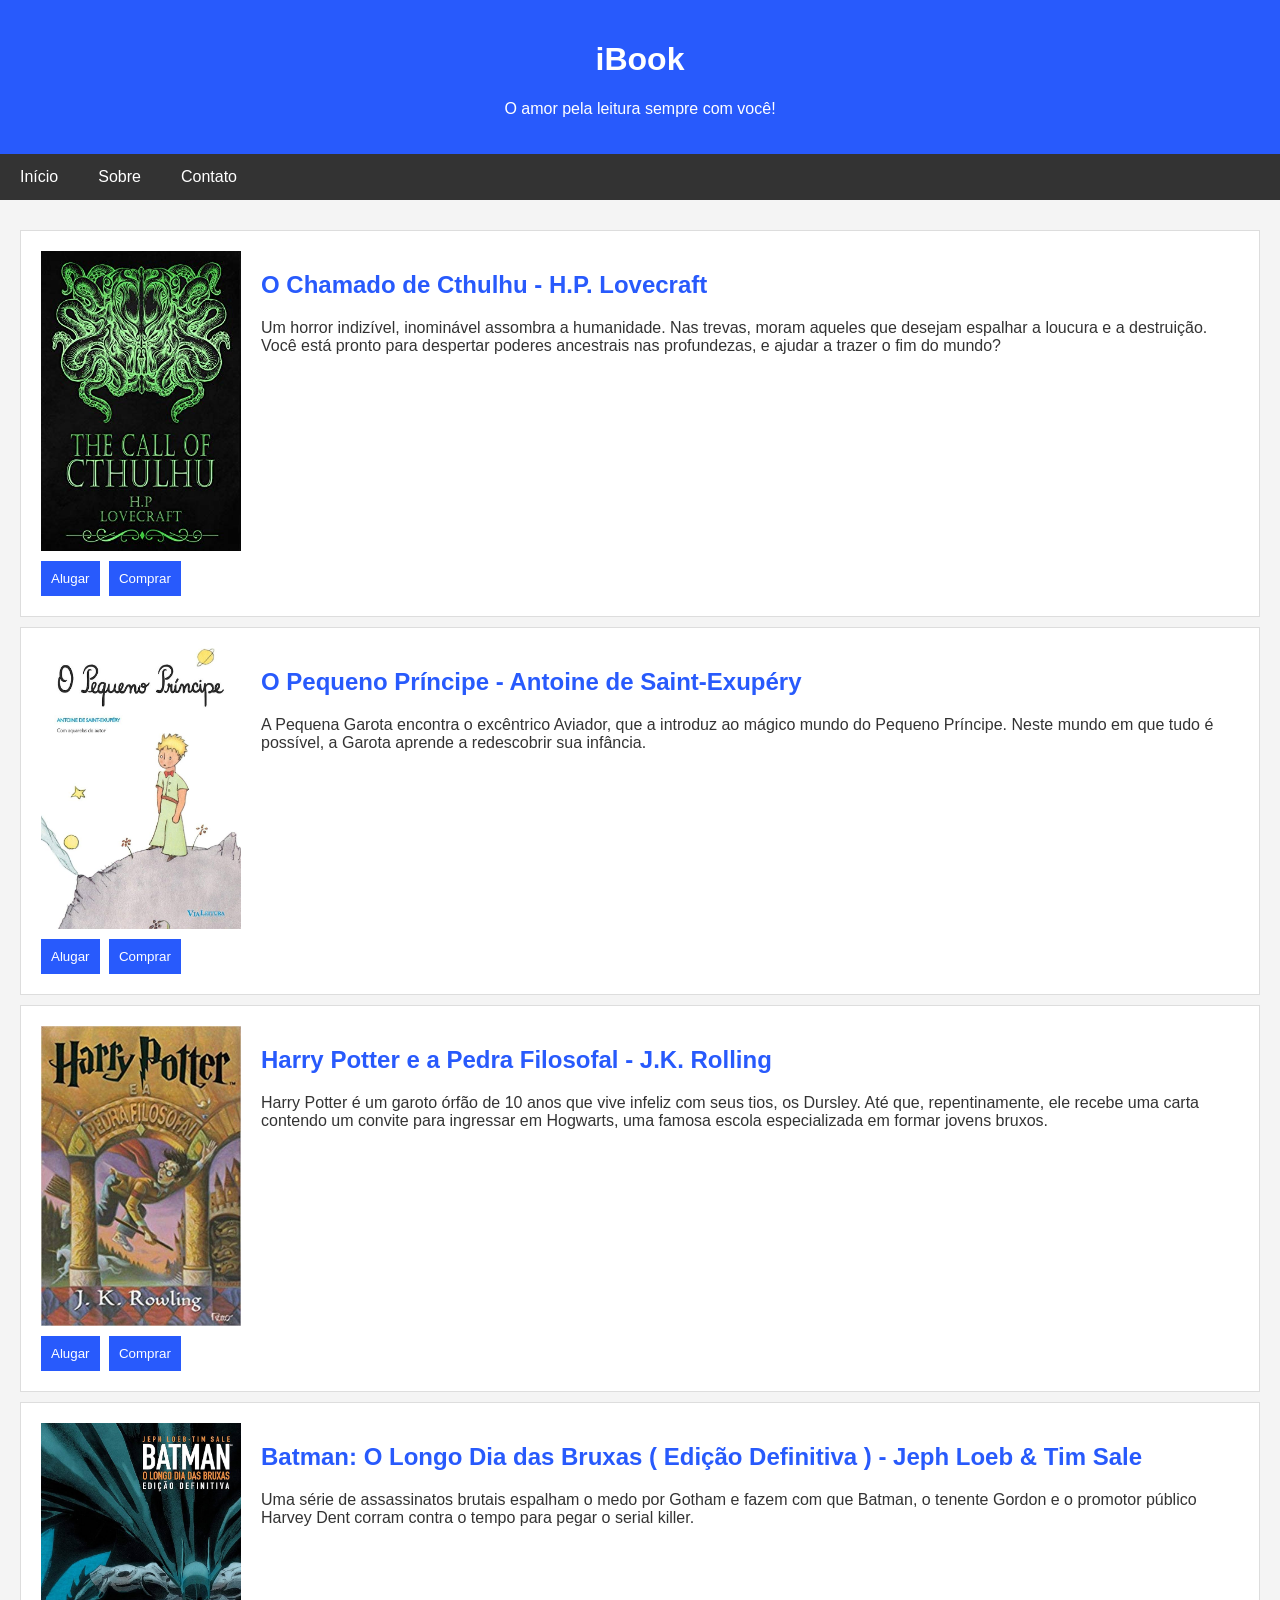
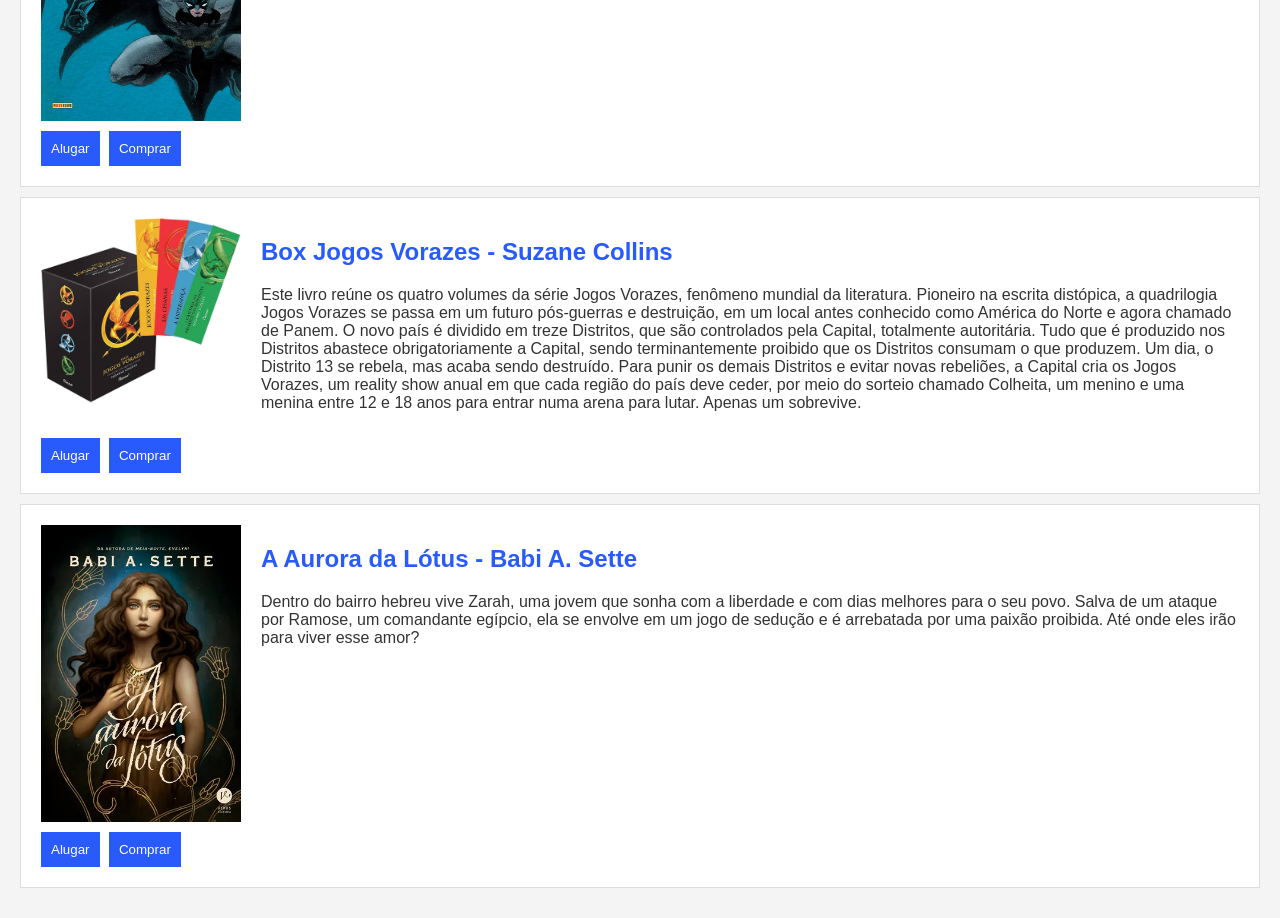
<file: index.html>
<!DOCTYPE html>
<html lang="pt">
<head>
    <meta charset="UTF-8">
    <meta name="viewport" content="width=device-width, initial-scale=1.0">
    <title>iBook - O amor pela leitura sempre com você!</title>

    <link rel="stylesheet" href="./estilos/style.css">
</head>
<body>

<div class="header">
    <h1>iBook</h1>
    <p>O amor pela leitura sempre com você!</p>
</div>

<div class="nav-bar">
    <a href="#">Início</a>
    <a href="#">Sobre</a>
    <a href="#">Contato</a>
</div>

<div class="container">
    <div class="book">
        <img src="./assets/images/Chamado-de-cthulhu.png" alt="Visual do Livro">
        <h2>O Chamado de Cthulhu - H.P. Lovecraft</h2>
        <p>Um horror indizível, inominável assombra a humanidade. Nas trevas, moram aqueles que desejam espalhar a loucura e a destruição. Você está pronto para despertar poderes ancestrais nas profundezas, e ajudar a trazer o fim do mundo?</p>
        <div class="buttons">
            <button class="button">Alugar</button>
            <button class="button">Comprar</button>
        </div>
    </div>
    <div class="book">
        <img src="./assets/images/Pequeno-principe.png" alt="Visual do Livro">
        <h2>O Pequeno Príncipe - Antoine de Saint-Exupéry</h2>
        <p>A Pequena Garota encontra o excêntrico Aviador, que a introduz ao mágico mundo do Pequeno Príncipe. Neste mundo em que tudo é possível, a Garota aprende a redescobrir sua infância.</p>
        <div class="buttons">
            <button class="button">Alugar</button>
            <button class="button">Comprar</button>
            </div>
        </div>
        <div class="book">
            <img src="./assets/images/Harry-potter.png" alt="Visual do Livro">
            <h2>Harry Potter e a Pedra Filosofal - J.K. Rolling</h2>
            <p>Harry Potter é um garoto órfão de 10 anos que vive infeliz com seus tios, os Dursley. Até que, repentinamente, ele recebe uma carta contendo um convite para ingressar em Hogwarts, uma famosa escola especializada em formar jovens bruxos.</p>
            <div class="buttons">
                <button class="button">Alugar</button>
                <button class="button">Comprar</button>
                </div>
        </div>
                <div class="book">
                    <img src="./assets/images/Batman-dia-das-bruxas.png" alt="Visual do Livro">
                    <h2>Batman: O Longo Dia das Bruxas ( Edição Definitiva ) - Jeph Loeb & Tim Sale</h2>
                    <p>Uma série de assassinatos brutais espalham o medo por Gotham e fazem com que Batman, o tenente Gordon e o promotor público Harvey Dent corram contra o tempo para pegar o serial killer.</p>
                    <div class="buttons">
                        <button class="button">Alugar</button>
                        <button class="button">Comprar</button>
                        </div>
                </div>
                        <div class="book">
                            <img src="./assets/images/Jogos-vorazes.png" alt="Visual do Livro">
                            <h2>Box Jogos Vorazes - Suzane Collins</h2>
                            <p>Este livro reúne os quatro volumes da série Jogos Vorazes, fenômeno mundial da literatura. Pioneiro na escrita distópica, a quadrilogia Jogos Vorazes se passa em um futuro pós-guerras e destruição, em um local antes conhecido como América do Norte e agora chamado de Panem. O novo país é dividido em treze Distritos, que são controlados pela Capital, totalmente autoritária. Tudo que é produzido nos Distritos abastece obrigatoriamente a Capital, sendo terminantemente proibido que os Distritos consumam o que produzem. Um dia, o Distrito 13 se rebela, mas acaba sendo destruído. Para punir os demais Distritos e evitar novas rebeliões, a Capital cria os Jogos Vorazes, um reality show anual em que cada região do país deve ceder, por meio do sorteio chamado Colheita, um menino e uma menina entre 12 e 18 anos para entrar numa arena para lutar. Apenas um sobrevive.</p>
                            <div class="buttons">
                                <button class="button">Alugar</button>
                                <button class="button">Comprar</button>
                                </div>
                            </div>
                            <div class="book">
                                <img src="./assets/images/Aurora-de-lotus.png" alt="Visual do Livro">
                                <h2>A Aurora da Lótus - Babi A. Sette</h2>
                                <p>Dentro do bairro hebreu vive Zarah, uma jovem que sonha com a liberdade e com dias melhores para o seu povo. Salva de um ataque por Ramose, um comandante egípcio, ela se envolve em um jogo de sedução e é arrebatada por uma paixão proibida. Até onde eles irão para viver esse amor?</p>
                                <div class="buttons">
                                    <button class="button">Alugar</button>
                                    <button class="button">Comprar</button>
                                    </div>
    </div>
</body>
</html>
</file>
<file: estilos/style.css>
body {
            font-family: Arial, sans-serif;
            margin: 0;
            padding: 0;
            background-color: #f4f4f4;
        }
        .header {
            background-color: #285afc;
            color: #ffffff;
            padding: 20px;
            text-align: center;
        }
        .nav-bar {
            background-color: #333;
            overflow: hidden;
        }
        .nav-bar a {
            float: left;
            display: block;
            color: white;
            text-align: center;
            padding: 14px 20px;
            text-decoration: none;
        }
        .nav-bar a:hover {
            background-color: #ddd;
            color: black;
        }
        .container {
            padding: 20px;
        }
        .book {
            background-color: #ffffff;
            margin: 10px 0;
            padding: 20px;
            border: 1px solid #ddd;
            overflow: auto; 
        }
        .book img {
            float: left;
            margin-right: 20px; 
            max-width: 200px;
            width: 100%;
        }
        .book h2 {
            color: #285afc;
        }
        .book p {
            color: #333;
        }
        .book .buttons {
            clear: both; 
            padding-top: 10px; 
        }
        .button {
            background-color: #285afc;
            color: white;
            padding: 10px;
            border: none;
            cursor: pointer;
            margin-right: 5px;
        }
        .button:hover {
            background-color: #285afc;
        }
</file>
